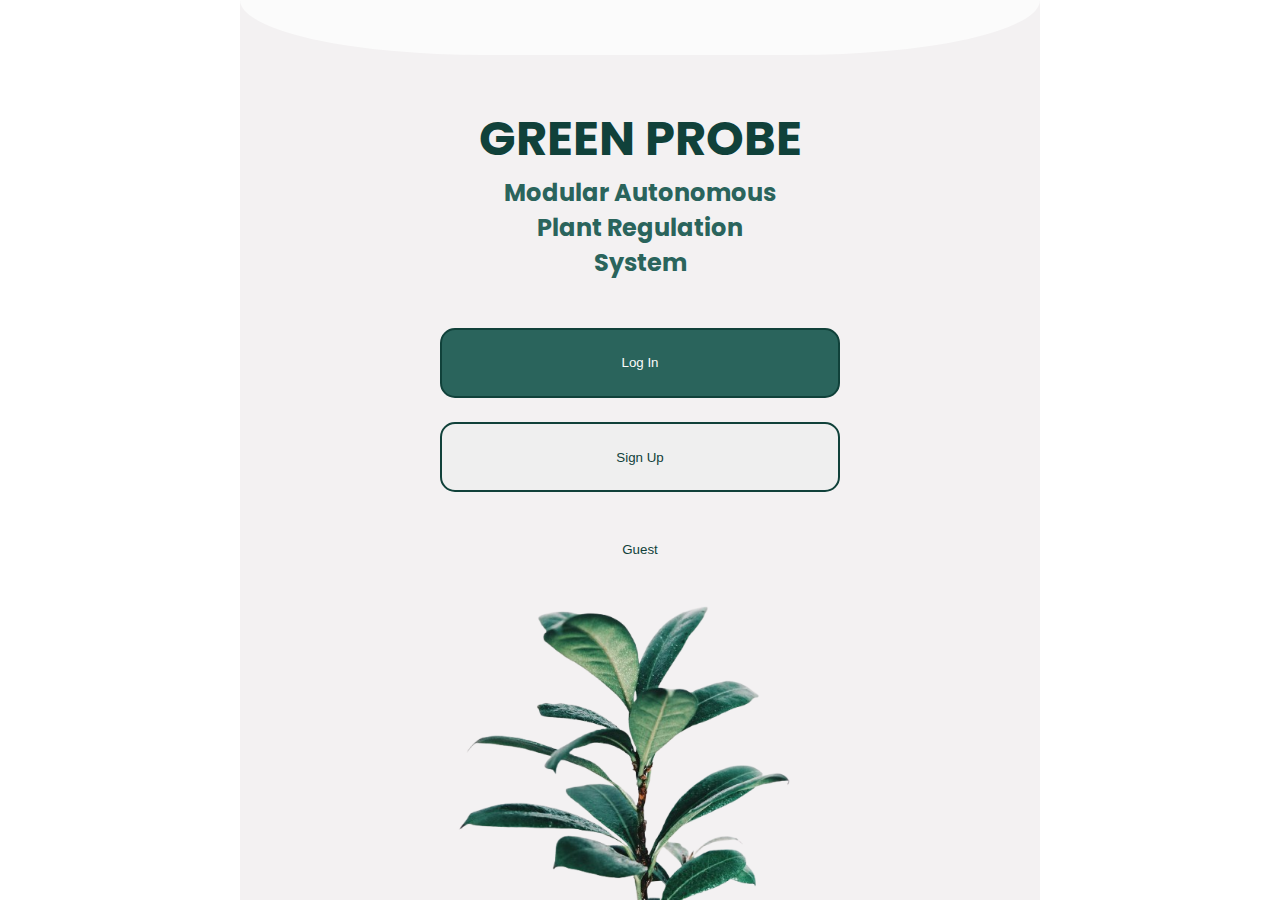
<file: Web/html/index.html>
<!DOCTYPE html>
<html lang="en">
<head>
    <meta charset="UTF-8">
    <meta name="viewport" content="width=device-width, initial-scale=1.0">
    <title>GreenProbe</title>

    <!-- CSS Styling-->
    <link rel="stylesheet" href="../css/index.css">
    <link rel="stylesheet" href="../css/general.css">

    <!-- Google Fonts-->
    <link rel="preconnect" href="https://fonts.googleapis.com">
    <link rel="preconnect" href="https://fonts.gstatic.com" crossorigin>
    <link href="https://fonts.googleapis.com/css2?family=Poppins:ital,wght@0,100;0,200;0,300;0,400;0,500;0,600;0,700;0,800;0,900;1,100;1,200;1,300;1,400;1,500;1,600;1,700;1,800;1,900&display=swap" rel="stylesheet">

</head>
<body>
    <main class="home">
        <div class="home-round-deco"></div>
        <div class="home-txt">
            <h1>GREEN PROBE</h1>
            <h2>Modular Autonomous<br>Plant Regulation<br>System</h2>
        </div>
        <div class="home-btn">
            <button id="home-btn-1" type="button">Log In</button>
            <button id="home-btn-2" type="button">Sign Up</button>
            <button id="home-btn-3" type="button">Guest</button>
        </div>
        <div class="home-img">
            <img src="../img/plant-signin.png" alt="">
        </div>
    </main>

    <script src="../js/event.js" defer></script>
</body>
</html>
</file>
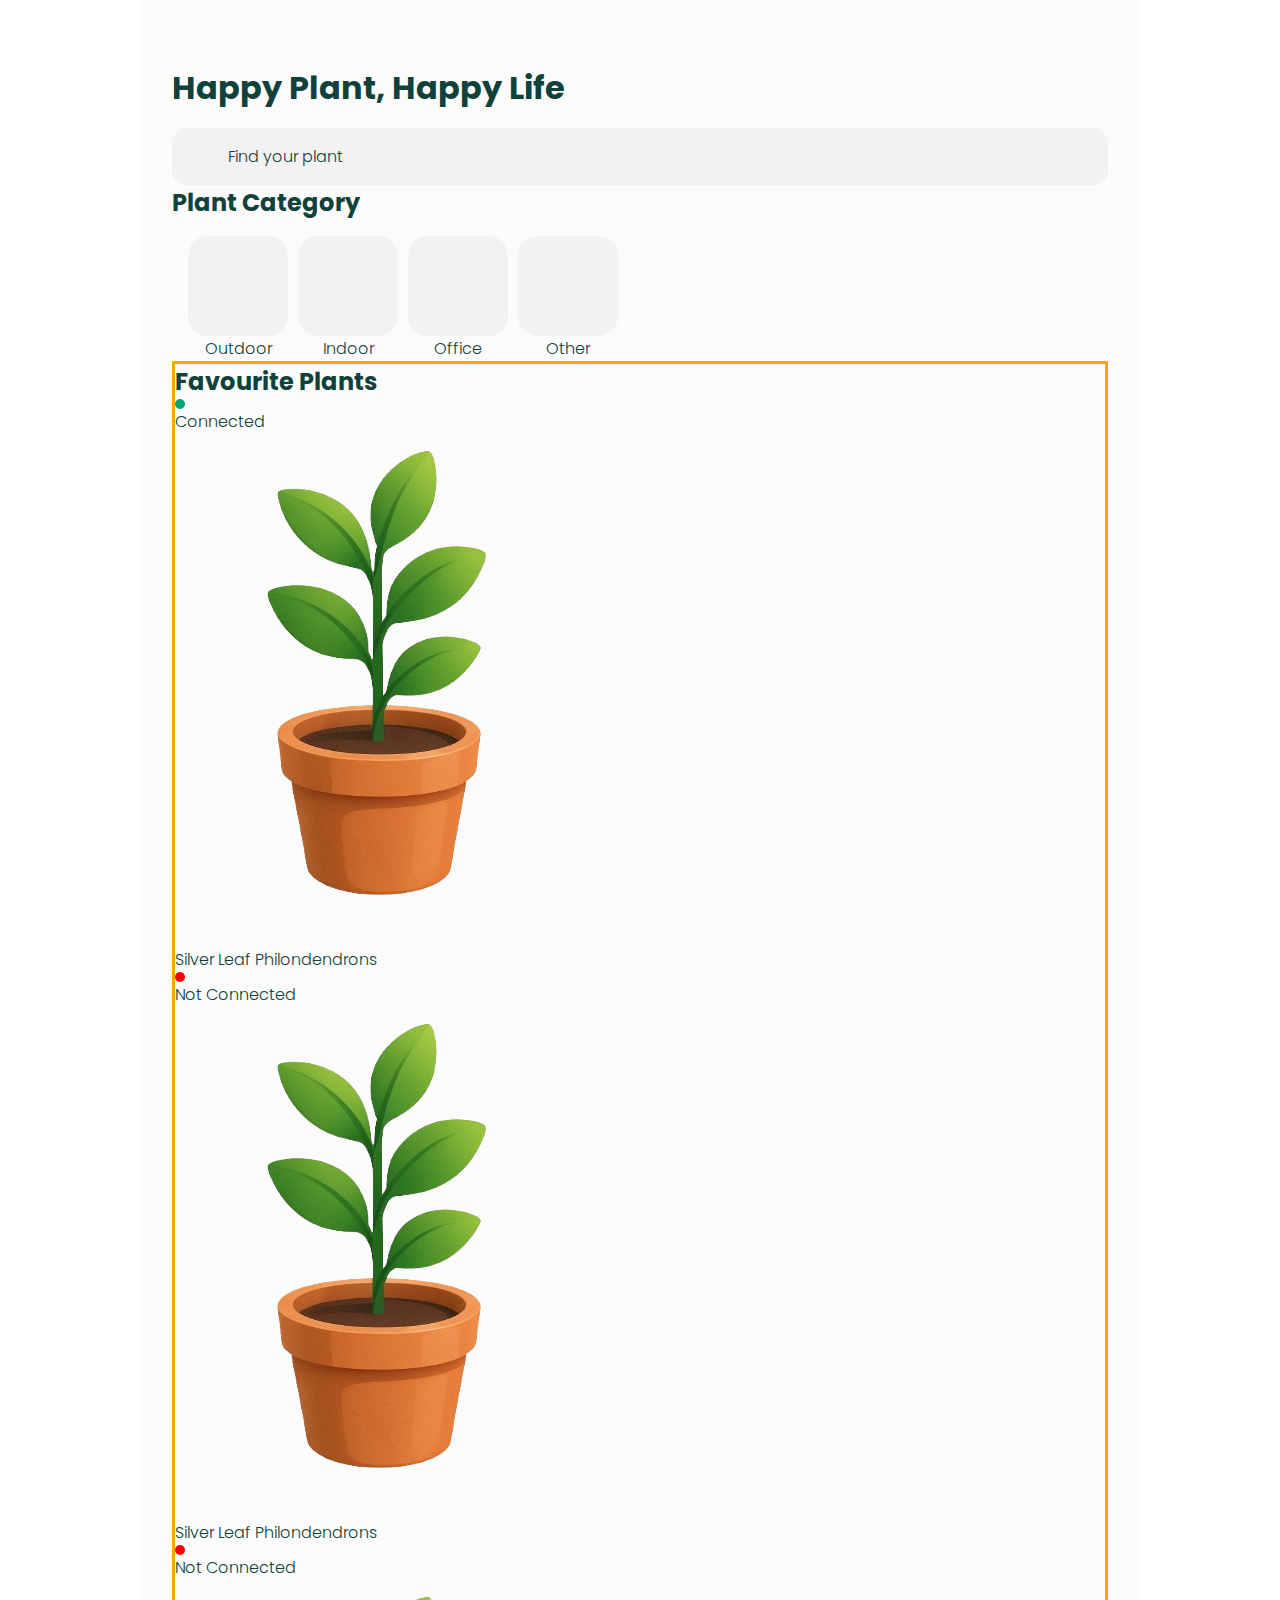
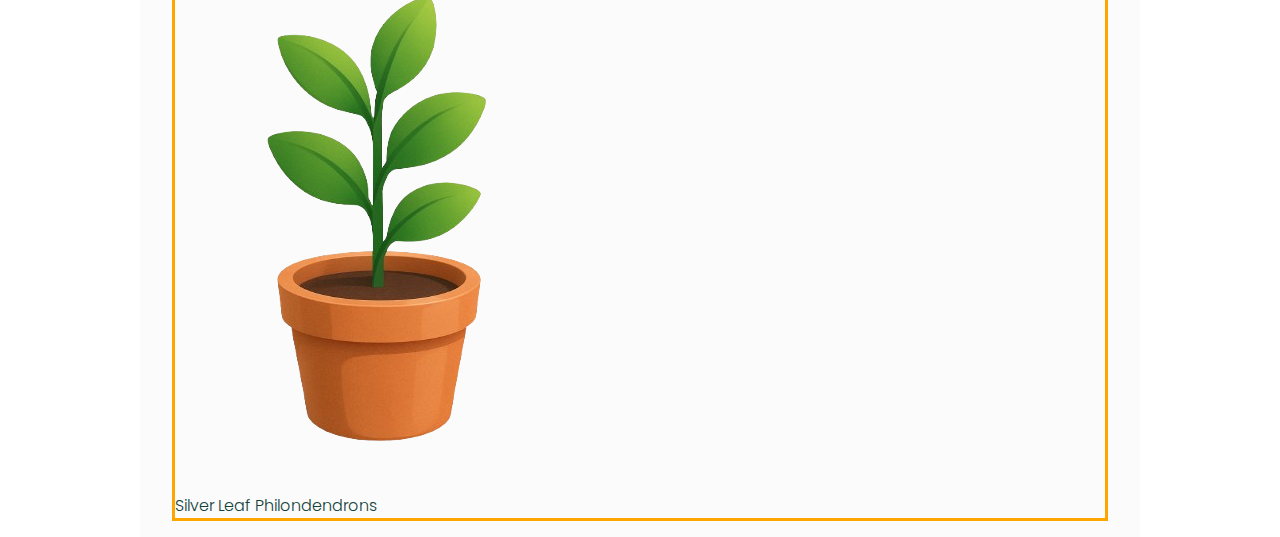
<file: Web/home.html>
<!DOCTYPE html>
<html lang="en">
<head>
    <meta charset="UTF-8">
    <meta name="viewport" content="width=device-width, initial-scale=1.0">
    <title>GreenProbe</title>

    <!-- CSS Styling-->
    <link rel="stylesheet" href="css/home.css">
    <link rel="stylesheet" href="css/general.css">

    <!-- Google Fonts-->
    <link rel="preconnect" href="https://fonts.googleapis.com">
    <link rel="preconnect" href="https://fonts.gstatic.com" crossorigin>
    <link href="https://fonts.googleapis.com/css2?family=Poppins:ital,wght@0,100;0,200;0,300;0,400;0,500;0,600;0,700;0,800;0,900;1,100;1,200;1,300;1,400;1,500;1,600;1,700;1,800;1,900&display=swap" rel="stylesheet">

    <!-- flaticon Icons-->
    <link rel='stylesheet' href='https://cdn-uicons.flaticon.com/2.6.0/uicons-regular-rounded/css/uicons-regular-rounded.css'>
    <link rel='stylesheet' href='https://cdn-uicons.flaticon.com/2.6.0/uicons-solid-rounded/css/uicons-solid-rounded.css'>

</head>
<body>
    <main class="home">
        <div class="home-menu mar-bot-3">
            <i class="fi fi-rr-menu-burger" id="menu-burger__redirect"></i>
        </div>
        <div class="home-top mar-bot-3">
            <h1>Happy Plant, Happy Life</h1>
            <div class="home-top-search">
                <i class="fi fi-rr-search"></i>
                <p>Find your plant</p>
                <i class="fi fi-rr-qr-scan"></i>
            </div>
        </div>
        <div class="home-category mar-bot-3">
            <h2>Plant Category</h2>
            <div class="home-category-opt">
                <div class="home-category-opt-sub">
                    <i class="fi fi-sr-daisy-alt"></i>
                    <p>Outdoor</p>
                </div>
                <div class="home-category-opt-sub">
                    <i class="fi fi-sr-house-chimney-heart"></i>
                    <p>Indoor</p>
                </div>
                <div class="home-category-opt-sub">
                    <i class="fi fi-sr-city"></i>
                    <p>Office</p>
                </div>
                <div class="home-category-opt-sub">
                    <i class="fi fi-sr-boxes"></i>
                    <p>Other</p>
                </div>
            </div>
        </div>
        <div class="home-favourite mar-bot-3">
            <h2>Favourite Plants</h2>
            <div class="home-favourite-opt" id="home-favourite-opt-redirect">
                <div class="home-favourite-opt-sub">
                    <div class="home-favourite-opt-sub-status">
                        <div class="small-circle green"></div>
                        <p>Connected</p>
                    </div>
                    <img src="img/Plant1.png" alt="">
                    <div class="home-favourite-opt-sub-name">
                        <p>Silver Leaf Philondendrons</p>
                        <i class="fi fi-sr-heart"></i>
                    </div>
                </div>
                <div class="home-favourite-opt-sub">
                    <div class="home-favourite-opt-sub-status">
                        <div class="small-circle red"></div>
                        <p>Not Connected</p>
                    </div>
                    <img src="img/Plant1.png" alt="">
                    <div class="home-favourite-opt-sub-name">
                        <p>Silver Leaf Philondendrons</p>
                        <i class="fi fi-sr-heart"></i>
                    </div>
                </div>
                <div class="home-favourite-opt-sub">
                    <div class="home-favourite-opt-sub-status">
                        <div class="small-circle red"></div>
                        <p>Not Connected</p>
                    </div>
                    <img src="img/Plant1.png" alt="">
                    <div class="home-favourite-opt-sub-name">
                        <p>Silver Leaf Philondendrons</p>
                        <i class="fi fi-sr-heart"></i>
                    </div>
                </div>
            </div>
        </div>
    </main>

    <script src="js/event.js" defer></script>
</body>
</html>
</file>
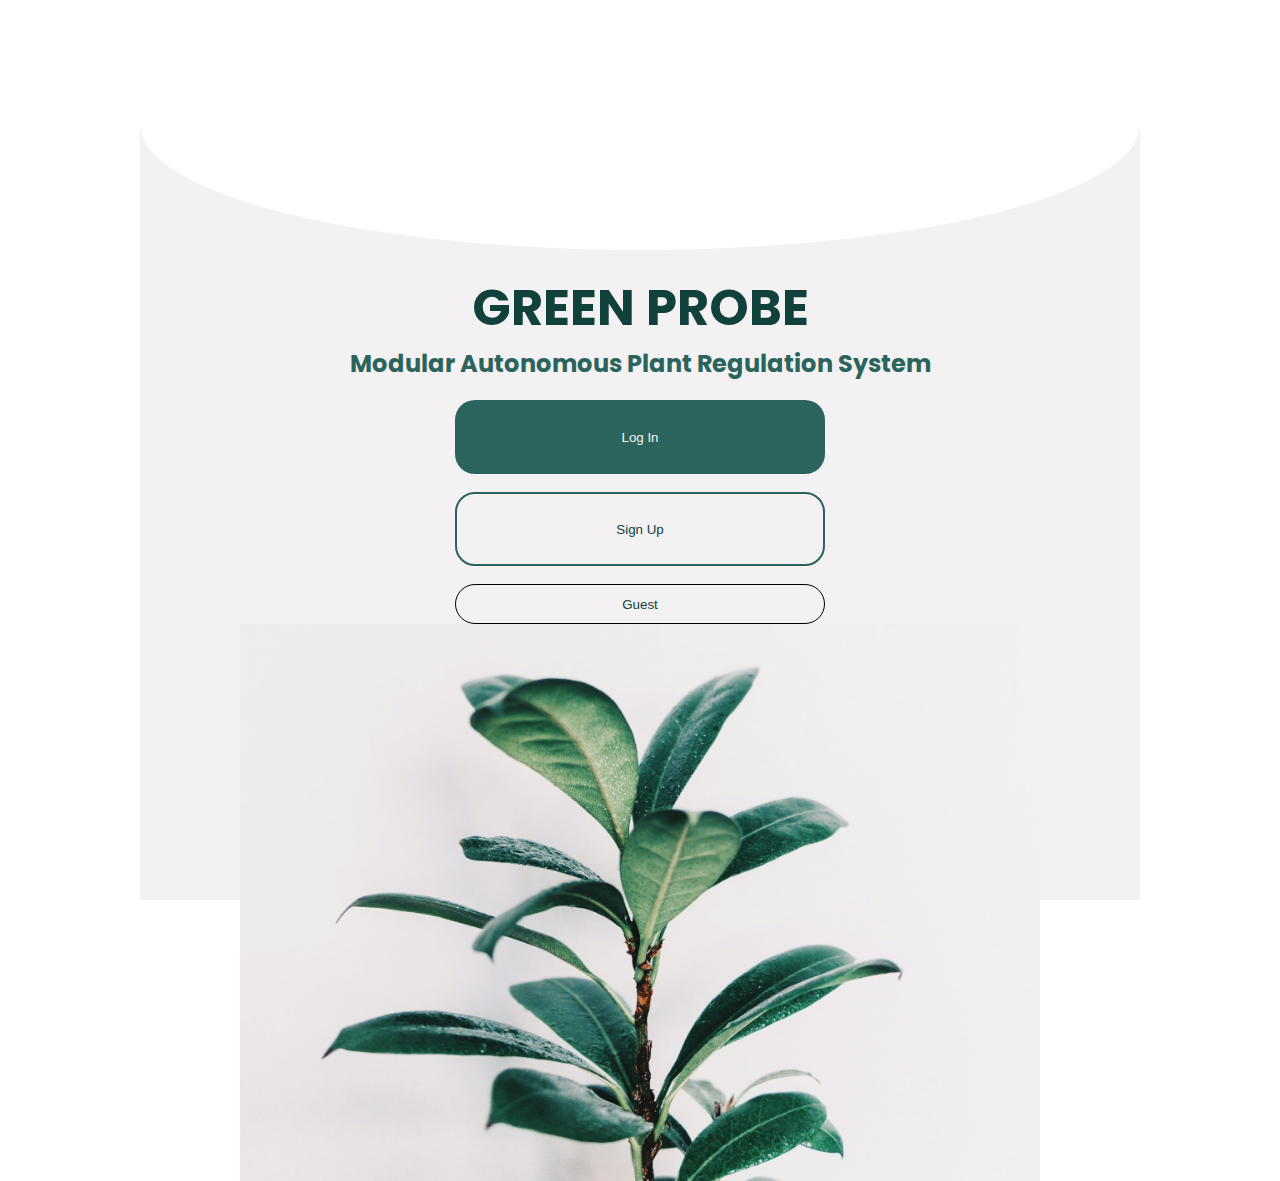
<file: Web/mobile.html>
<!DOCTYPE html>
<html lang="en">
<head>
    <meta charset="UTF-8">
    <meta name="viewport" content="width=device-width, initial-scale=1.0">
    <title>GreenProbe</title>

    <!-- CSS Styling-->
    <link rel="stylesheet" href="mobile.css">

    <!-- Google Fonts-->
    <link rel="preconnect" href="https://fonts.googleapis.com">
    <link rel="preconnect" href="https://fonts.gstatic.com" crossorigin>
    <link href="https://fonts.googleapis.com/css2?family=Poppins:ital,wght@0,100;0,200;0,300;0,400;0,500;0,600;0,700;0,800;0,900;1,100;1,200;1,300;1,400;1,500;1,600;1,700;1,800;1,900&display=swap" rel="stylesheet">

</head>
<body>
    <main class="home">
        <div class="home-round-deco"></div>
        <div class="home-txt">
            <h1>GREEN PROBE</h1>
            <h2>Modular Autonomous Plant Regulation System</h2>
        </div>
        <div class="home-btn">
            <button type="button">Log In</button>
            <button type="button">Sign Up</button>
            <button type="button">Guest</button>
        </div>
        <div class="home-img">
            <img src="img/plant-signin.jpg" alt="">
        </div>
    </main>
</body>
</html>
</file>
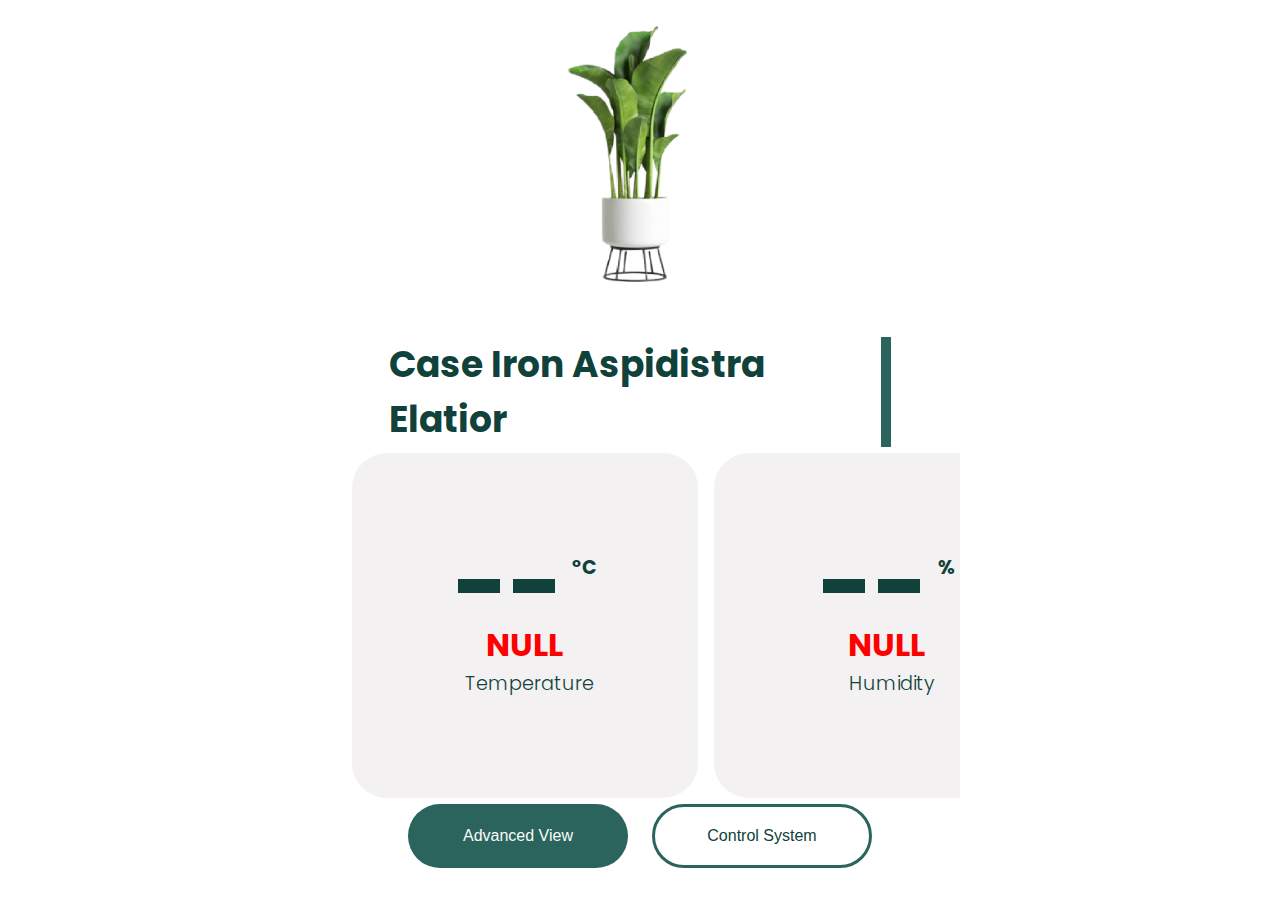
<file: Web/no_plant.html>
<!DOCTYPE html>
<html lang="en">
<head>
    <meta charset="UTF-8">
    <meta name="viewport" content="width=device-width, initial-scale=1.0">
    <title>GreenProbe</title>

    <!-- CSS Styling-->
    <link rel="stylesheet" href="css/plant.css">
    <link rel="stylesheet" href="css/no_plant.css">
    <link rel="stylesheet" href="css/general.css">

    <!-- Google Fonts-->
    <link rel="preconnect" href="https://fonts.googleapis.com">
    <link rel="preconnect" href="https://fonts.gstatic.com" crossorigin>
    <link href="https://fonts.googleapis.com/css2?family=Poppins:ital,wght@0,100;0,200;0,300;0,400;0,500;0,600;0,700;0,800;0,900;1,100;1,200;1,300;1,400;1,500;1,600;1,700;1,800;1,900&display=swap" rel="stylesheet">

    <!-- flaticon Icons-->
    <link rel='stylesheet' href='https://cdn-uicons.flaticon.com/2.6.0/uicons-solid-rounded/css/uicons-solid-rounded.css'>
</head>
<body>
    <main class="plant">
        <div class="plant-nav">
            <i class="fi fi-sr-angle-left" id="plant-title__redirect"></i>
            <i class="fi fi-sr-heart"></i>
        </div>
        <div class="plant-title">
            <div class="plant-title-wrapper">
                <img src="img/Plant2.png" alt="">
            </div>
            <div class="plant-title-name">
                <h2>Case Iron Aspidistra Elatior</h2>
                <div class="rectangle-fill"></div>
            </div>
        </div>
        <div class="plant-meter">
            <div class="plant-meter-sub">
                <div>
                    <h3>--</h3>
                    <h4>°C</h4>
                </div>
                <h4>NULL</h4>
                <div>
                    <i class="fi fi-sr-temperature-high"></i>
                    <label for="Temperature">Temperature</label>
                </div>
            </div>
            <div class="plant-meter-sub">
                <div>
                    <h3>--</h3>
                    <h4>%</h4>
                </div>
                <h4>NULL</h4>
                <div>
                    <i class="fi fi-sr-raindrops"></i>
                    <label for="Humidity">Humidity</label>
                </div>
            </div>
            <div class="plant-meter-sub">
                <div>
                    <h3>--</h3>
                    <h4>%</h4>
                </div>
                <h4>NULL</h4>
                <div>
                    <i class="fi fi-sr-mound"></i>
                    <label for="Soil_Moisture">Soil Moisture</label>
                </div>
            </div>
            <div class="plant-meter-sub">
                <div>
                    <h3>--</h3> 
                </div>
                <h4>NULL</h4>
                <div>
                    <i class="fi fi-sr-chart-pyramid"></i>
                    <label for="PH_Value">PH Value</label>
                </div>
            </div>
        </div>
        <div class="plant-btns">
            <button type="button">Advanced View</button>
            <button type="button">Control System</button>
        </div>
    </main>
    <p id="errormsg" style="color: red;"></p>

    <script src="js/event.js" defer></script>
</body>
</html>
</file>
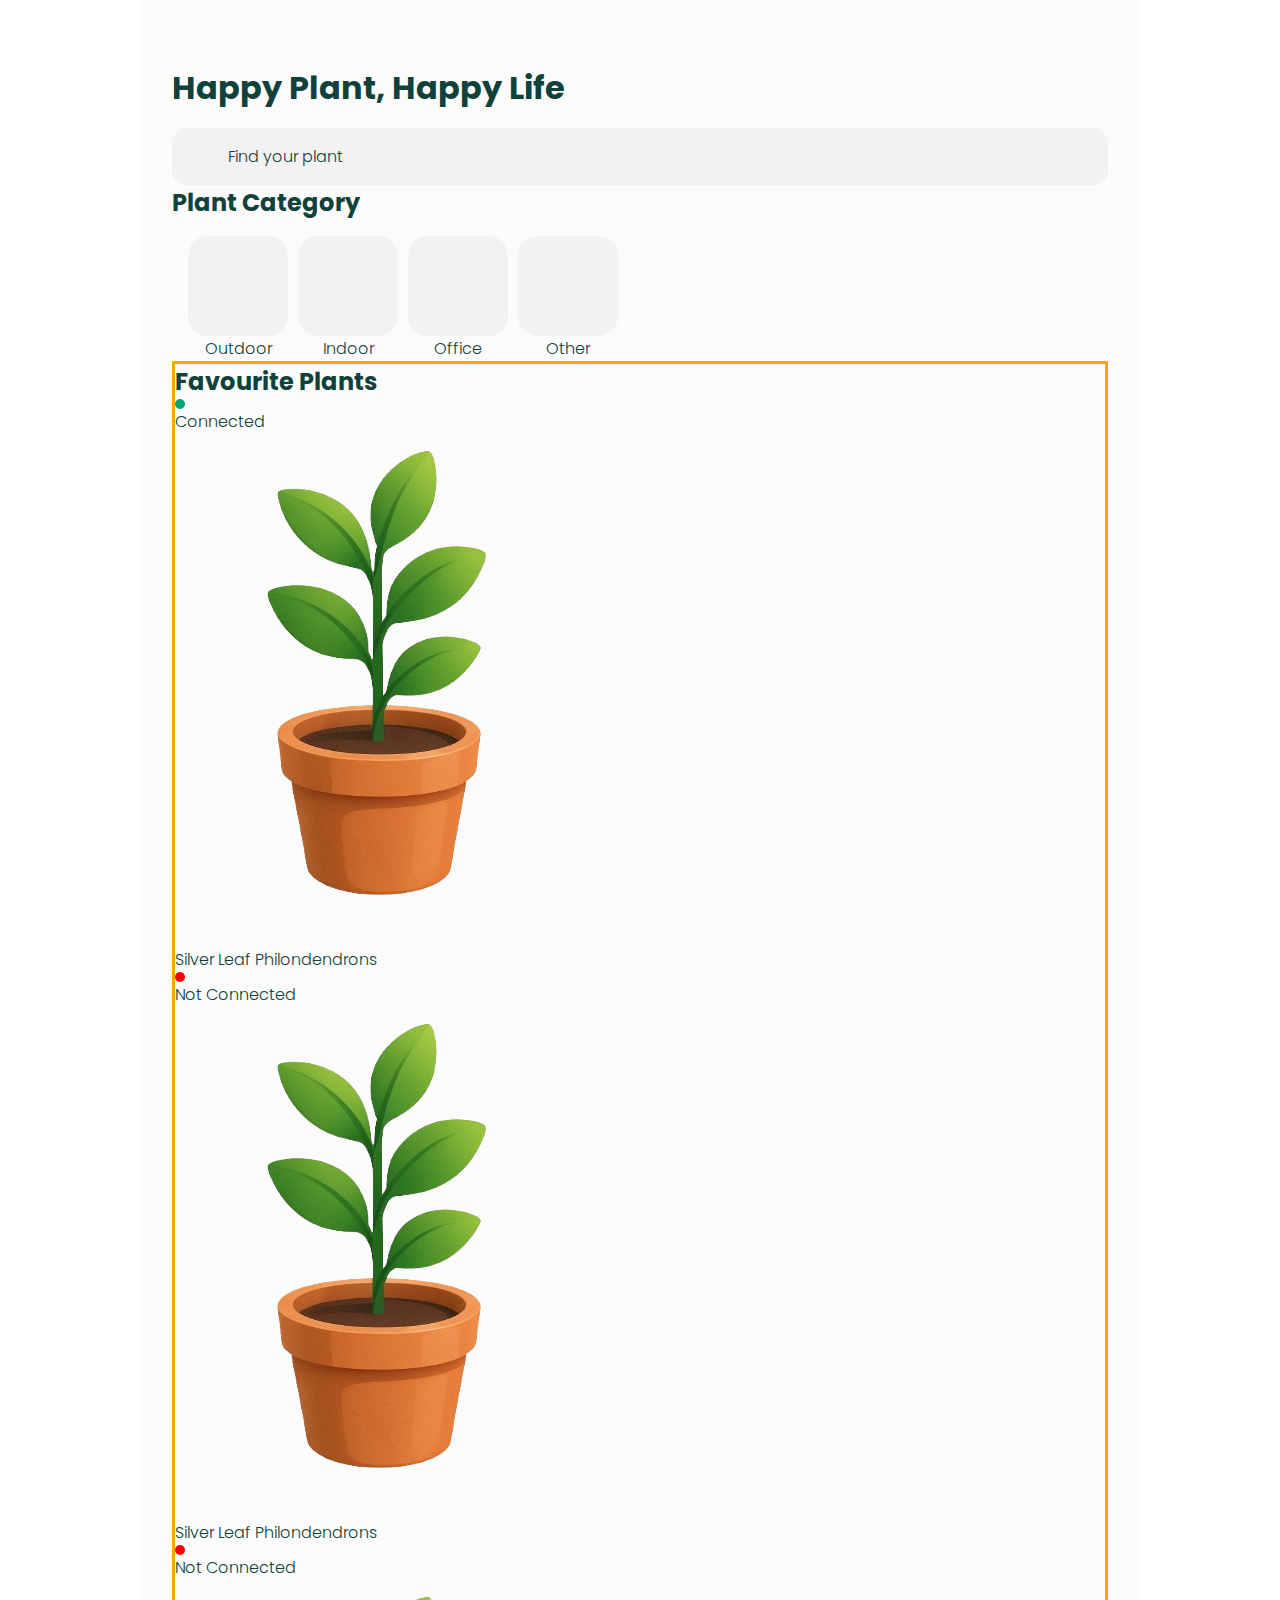
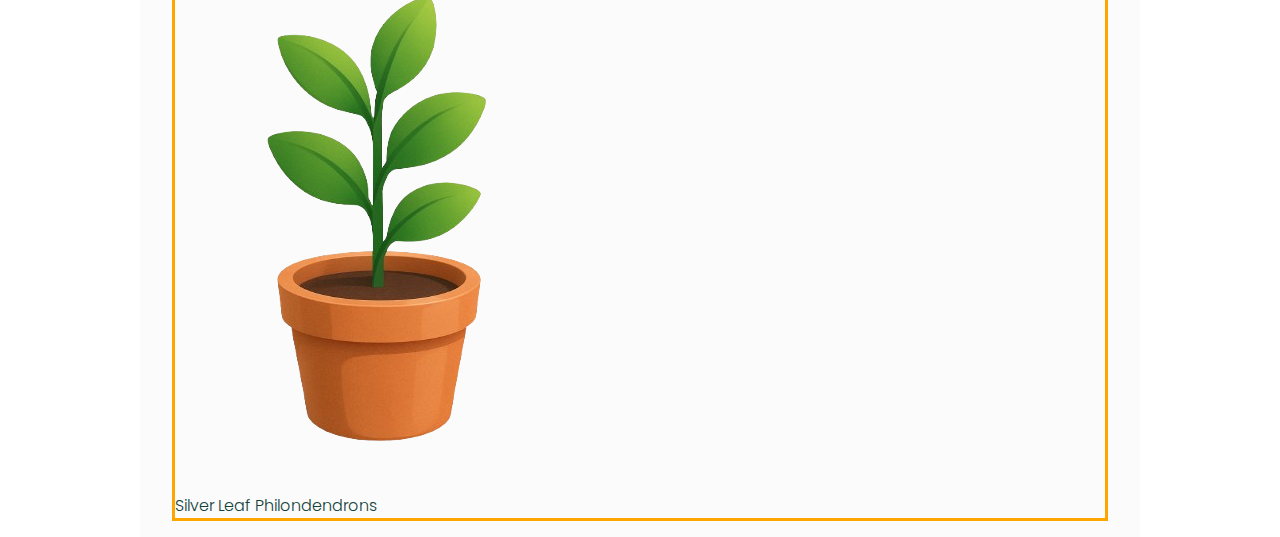
<file: Web/html/home.html>
<!DOCTYPE html>
<html lang="en">
<head>
    <meta charset="UTF-8">
    <meta name="viewport" content="width=device-width, initial-scale=1.0">
    <title>GreenProbe</title>

    <!-- CSS Styling-->
    <link rel="stylesheet" href="../css/home.css">
    <link rel="stylesheet" href="../css/general.css">

    <!-- Google Fonts-->
    <link rel="preconnect" href="https://fonts.googleapis.com">
    <link rel="preconnect" href="https://fonts.gstatic.com" crossorigin>
    <link href="https://fonts.googleapis.com/css2?family=Poppins:ital,wght@0,100;0,200;0,300;0,400;0,500;0,600;0,700;0,800;0,900;1,100;1,200;1,300;1,400;1,500;1,600;1,700;1,800;1,900&display=swap" rel="stylesheet">

    <!-- flaticon Icons-->
    <link rel='stylesheet' href='https://cdn-uicons.flaticon.com/2.6.0/uicons-regular-rounded/css/uicons-regular-rounded.css'>
    <link rel='stylesheet' href='https://cdn-uicons.flaticon.com/2.6.0/uicons-solid-rounded/css/uicons-solid-rounded.css'>

</head>
<body>
    <main class="home">
        <div class="home-menu mar-bot-3">
            <i class="fi fi-rr-menu-burger"></i>
        </div>
        <div class="home-top mar-bot-3">
            <h1>Happy Plant, Happy Life</h1>
            <div class="home-top-search">
                <i class="fi fi-rr-search"></i>
                <p>Find your plant</p>
                <i class="fi fi-rr-qr-scan"></i>
            </div>
        </div>
        <div class="home-category mar-bot-3">
            <h2>Plant Category</h2>
            <div class="home-category-opt">
                <div class="home-category-opt-sub">
                    <i class="fi fi-sr-daisy-alt"></i>
                    <p>Outdoor</p>
                </div>
                <div class="home-category-opt-sub">
                    <i class="fi fi-sr-house-chimney-heart"></i>
                    <p>Indoor</p>
                </div>
                <div class="home-category-opt-sub">
                    <i class="fi fi-sr-city"></i>
                    <p>Office</p>
                </div>
                <div class="home-category-opt-sub">
                    <i class="fi fi-sr-boxes"></i>
                    <p>Other</p>
                </div>
            </div>
        </div>
        <div class="home-favourite mar-bot-3">
            <h2>Favourite Plants</h2>
            <div class="home-favourite-opt">
                <div class="home-favourite-opt-sub">
                    <div class="home-favourite-opt-sub-status">
                        <div class="small-circle green"></div>
                        <p>Connected</p>
                    </div>
                    <img src="../img/Plant1.png" alt="">
                    <div class="home-favourite-opt-sub-name">
                        <p>Silver Leaf Philondendrons</p>
                        <i class="fi fi-sr-heart"></i>
                    </div>
                </div>
                <div class="home-favourite-opt-sub">
                    <div class="home-favourite-opt-sub-status">
                        <div class="small-circle red"></div>
                        <p>Not Connected</p>
                    </div>
                    <img src="../img/Plant1.png" alt="">
                    <div class="home-favourite-opt-sub-name">
                        <p>Silver Leaf Philondendrons</p>
                        <i class="fi fi-sr-heart"></i>
                    </div>
                </div>
                <div class="home-favourite-opt-sub">
                    <div class="home-favourite-opt-sub-status">
                        <div class="small-circle red"></div>
                        <p>Not Connected</p>
                    </div>
                    <img src="../img/Plant1.png" alt="">
                    <div class="home-favourite-opt-sub-name">
                        <p>Silver Leaf Philondendrons</p>
                        <i class="fi fi-sr-heart"></i>
                    </div>
                </div>
            </div>
        </div>
    </main>
</body>
</html>
</file>
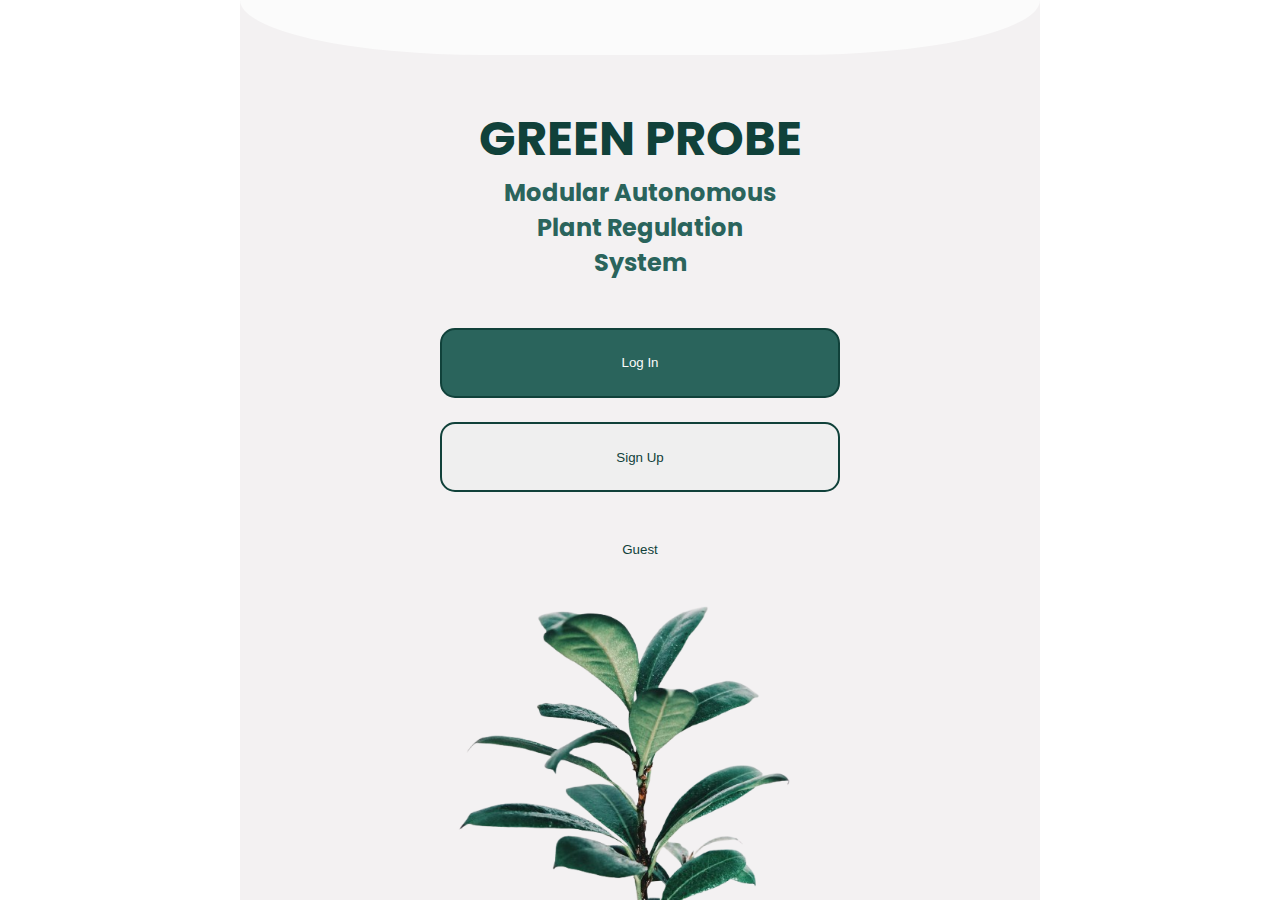
<file: Web/html/mobile.html>
<!DOCTYPE html>
<html lang="en">
<head>
    <meta charset="UTF-8">
    <meta name="viewport" content="width=device-width, initial-scale=1.0">
    <title>GreenProbe</title>

    <!-- CSS Styling-->
    <link rel="stylesheet" href="../css/mobile.css">
    <link rel="stylesheet" href="../css/general.css">

    <!-- Google Fonts-->
    <link rel="preconnect" href="https://fonts.googleapis.com">
    <link rel="preconnect" href="https://fonts.gstatic.com" crossorigin>
    <link href="https://fonts.googleapis.com/css2?family=Poppins:ital,wght@0,100;0,200;0,300;0,400;0,500;0,600;0,700;0,800;0,900;1,100;1,200;1,300;1,400;1,500;1,600;1,700;1,800;1,900&display=swap" rel="stylesheet">

</head>
<body>
    <main class="home">
        <div class="home-round-deco"></div>
        <div class="home-txt">
            <h1>GREEN PROBE</h1>
            <h2>Modular Autonomous<br>Plant Regulation<br>System</h2>
        </div>
        <div class="home-btn">
            <button type="button">Log In</button>
            <button type="button">Sign Up</button>
            <button type="button">Guest</button>
        </div>
        <div class="home-img">
            <img src="../img/plant-signin.png" alt="">
        </div>
    </main>
</body>
</html>
</file>
<file: Web/css/index.css>
.home{
    display: flex;
    flex-direction: column;
    height: 100vh;
    max-width: 800px;
    width: 100%;
    margin: 0 auto;
    justify-content: space-between;
    background-color: var(--grey);
}
.home-round-deco{
    background-color: var(--white); 
    color: var(--white);
    width: 100%;
    height: 10vh;
    border-bottom-left-radius: 100% 20vh;
    border-bottom-right-radius: 100% 20vh;
    overflow: hidden;
}
.home-txt{
    display: flex;
    flex-direction: column;
    text-align: center;
    margin: 3rem 0;
}
.home-txt h1{
    font-size: 3rem;
}
.home-txt h2{
    color: var(--green);
}
.home-btn{
    display: flex;
    flex-direction: column;
    row-gap: 1.5rem;
    align-items: center;
}
.home-btn button{
    width: 80%;
    max-width: 400px;
    padding: 1.6rem 0;
    border: 2px solid var(--fonts-color);
    border-radius: 15px;
}
.home-btn button:first-of-type{
    color: var(--white);
    background-color: var(--green);
}
.home-btn button:last-of-type{
    border: none;
    background-color: transparent;
}
.home-img{
    display: flex;
    width: 100%;
    overflow: hidden;
    justify-content: center;
}
.home-img img{
    width: 100%;
    max-width: 750px;
    object-fit: contain;
}
</file>
<file: Web/css/general.css>
:root, *, html, body{
    margin: 0;
    padding: 0;
    box-sizing: border-box;
}
body{
    --fonts-color: #10413A;
    /* Color Palattes */
    --green: #2A645C;
    --white: #fbfbfb;
    --grey: #F3F1F2;
    /* Btns colors */
    --combo1: #00AA77;
    --combo2: #DC8758;
    --combo3: #C132F3;
    --combo4: #26CAEE;
    /* Connection colors */
    --connected: #00AA77;
    --disconnected: #FF0000;

    font-family: Poppins, sans-serif;
    font-weight: 300;
    font-size: 16px;
    color: var(--fonts-color);
}
button{
    border: none;
    cursor: pointer;
    color: var(--fonts-color);
}
button:hover{
    opacity: 0.8;
}
button:active{
    opacity: 0.5;
}
i{
    cursor: pointer;
}
.mar-bot-10p{
    margin-bottom: 10%;
}
.small-circle{
    width: 10px;
    height: 10px;
    border-radius: 50%;
}
.red{
    background-color: var(--disconnected);
}
.green{
    background-color: var(--connected);
}
.rectangle-fill{
    background-color: var(--green);
    width: 100%;
}
</file>
<file: Web/css/home.css>
.home{
    display: flex;
    flex-direction: column;
    /* height: 100vh; */
    max-width: 1000px;
    width: 100%;
    margin: 0 auto;
    justify-content: space-between;
    background-color: var(--white);
    padding: 1rem 2rem;
}
.home-menu{
    margin: 3rem 0 0;
}
.home-top{
    display: flex;
    flex-direction: column;
    row-gap: 1rem;
}
.home-top-search{
    display: grid;
    grid-template-columns: 40px 1fr 20px;
    background-color: var(--grey);
    padding: 1rem;
    border-radius: 15px;
}
.home-category{
    display: flex;
    flex-direction: column;
    gap: 1rem;
}
.home-category-opt{
    display: flex;
    overflow-x: auto;
    justify-content: left;
    column-gap: 10px;
    margin: 0 -1rem;
    -ms-overflow-style: none;  /* IE */
    scrollbar-width: none;     /* Firefox */
}
.home-category-opt-sub{
    display: flex;
    flex-direction: column;
    align-items: center;
    justify-content: center;
    scroll-snap-align: start;
}
.home-category-opt::-webkit-scrollbar {
  display: none;
}
.home-category-opt-sub i{
    display: flex;
    background-color: var(--grey);
    aspect-ratio: 1/1;
    width: 100px;
    align-items: center;
    justify-content: center;
    border-radius: 20px;
    font-size: 1.5rem;
}
.home-category-opt > .home-category-opt-sub:first-child i{
    color: var(--combo1);
}
.home-category-opt > .home-category-opt-sub:nth-child(2) i{
    color: var(--combo2);
}
.home-category-opt > .home-category-opt-sub:nth-child(3) i{
    color: var(--combo3);
}
.home-category-opt > .home-category-opt-sub:last-child i{
    color: var(--combo4);
}
.home-favourite{
    border: 3px solid orange;
}

@media (min-width: 460px){
    .home-category-opt{
        margin: 0 1rem;
    }
    .home-menu i,.home-category-opt-sub i{
        font-size: 1.8rem;
    }
}
</file>
<file: Web/mobile.css>
:root, html, body{
    margin: 0;
    padding: 0;
}
body{
    --fonts-color: #10413A;
    /* Color Palattes */
    --green: #2A645C;
    --white: #F3F3F3;
    --grey: #F3F1F2;
    /* Btns colors */
    --combo1: #00AA77;
    --combo2: #DC8758;
    --combo3: #C132F3;
    --combo4: #26CAEE;
    /* Connection colors */
    --connected: #00AA77;
    --disconnected: #FF0000;

    font-family: Poppins, sans-serif;
    font-weight: 300;
    font-size: 16px;
    color: var(--fonts-color);

    max-width: 1000px;
    margin: 0 auto;
}
button{
    border: none;
    cursor: pointer;
    color: var(--fonts-color);
}
.home{
    background-color: var(--grey);
    display: grid;
    grid-template-columns: 1fr;
    grid-template-rows: auto minmax(150px, 330px) repeat(3, auto);
    height: 100vh;
}
.home-round-deco{
    width: 100%;
    aspect-ratio: 4/1;
    background-color: #fff;
    border-bottom-right-radius: 100%;
    border-bottom-left-radius: 100%;
}
.home-txt{
    display: flex;
    flex-direction: column;
    text-align: center;
    justify-content: center;
}
.home-txt h1{
    font-size: 50px;
    margin: 0;
}
.home-txt h2{
    color: var(--green);
    margin: 0;
}

.home button{
    width: 370px;
    height: 74px;
    border-radius: 20px;
}
.home button:first-child{
    background-color: var(--green);
    color: var(--white);
}
.home button:nth-child(2){
    background-color: var(--grey);
    border: 2px solid var(--green);
}
.home button:nth-child(3){
    height: 40px;
    border: 1px solid black;
    background-color: transparent;
}
.home-btn{
    display: grid;
    row-gap: 18px;
    place-content: center;
}
.home-img{
    display: flex;
    justify-content: center;
}
.home-img img{
    width: 80%;
}
</file>
<file: Web/css/plant.css>
.plant{
    display: flex;
    flex-direction: column;
    margin: 0 auto;
    padding: 1rem 1rem 2rem;
    max-width: 800px;
    width: 100%;
    min-height: 100vh;
    align-items: center;
    overflow: hidden;
    justify-content: space-between;
}
.plant-nav{
    display: flex;
    width: 100%;
    justify-content: space-between;
    padding: 1rem 1.5rem;
    font-size: 1.3rem;
}
.plant-title{
    display: flex;
    flex-direction: column;
    gap: 2rem;
    margin-top: -4rem;
}
.plant-title-wrapper{
    width: 100%;
    height: 35vh;
    text-align: center;
}
.plant-title-wrapper img{
    height: 100%;
    object-fit: cover;
    overflow: hidden;
}
.plant-title-name{
    display: grid;
    grid-template-columns: 98% 2%;
    font-size: 1.5rem;
}
.plant-meter{
    display: flex;
    gap: 1rem;
    overflow-x: auto;
    max-width: 100vw;
    padding: 0 2rem;
}
.plant-meter::-webkit-scrollbar {
    display: none; /* optional: hide scrollbar */
}
.plant-meter-sub{
    background: var(--grey);
    flex: 0 0 auto;
    width: 60%;
    aspect-ratio: 1/1;
    display: block;
    justify-items: center;
    align-content: center;
    border-radius: 35px;
    scroll-snap-align: start;
}
.plant-meter-sub div{
    display: flex;
    gap: 0.6rem;
}
.plant-meter-sub div > h3{
    font-size: 6rem;
    line-height: 0.7;
}
.plant-meter-sub div > h4{
    font-size: 1.2rem;
}
.plant-meter-sub > h4{
    font-size: 2rem;
} 
.plant-meter-sub div > i, .plant-meter-sub div > label{
    font-size: 1.2rem;
}
.plant-meter-sub div > i{
    margin: 3px 0 0 0;
}
.plant-btns{
    display: flex;
    width: min(488px, 100%);
    justify-content: space-around;
}
.plant-btns button{
    width: 45%;
    height: 4rem;
    border-radius: 60px;
    font-size: 1rem;
}
.plant-btns :first-child{
    background: var(--green);
    color: var(--white);
}
.plant-btns :last-child{
    border: 3px solid var(--green);
    background: transparent;
}
</file>
<file: Web/css/no_plant.css>
.plant-meter-sub > h4{
    color: var(--disconnected);
}
</file>
<file: Web/css/mobile.css>
.home{
    display: flex;
    flex-direction: column;
    height: 100vh;
    max-width: 800px;
    width: 100%;
    margin: 0 auto;
    justify-content: space-between;
    background-color: var(--grey);
}
.home-round-deco{
    background-color: var(--white); 
    color: var(--white);
    width: 100%;
    height: 10vh;
    border-bottom-left-radius: 100% 20vh;
    border-bottom-right-radius: 100% 20vh;
    overflow: hidden;
}
.home-txt{
    display: flex;
    flex-direction: column;
    text-align: center;
    margin: 3rem 0;
}
.home-txt h1{
    font-size: 3rem;
}
.home-txt h2{
    color: var(--green);
}
.home-btn{
    display: flex;
    flex-direction: column;
    row-gap: 1.5rem;
    align-items: center;
}
.home-btn button{
    width: 80%;
    max-width: 400px;
    padding: 1.6rem 0;
    border: 2px solid var(--fonts-color);
    border-radius: 15px;
}
.home-btn button:first-of-type{
    color: var(--white);
    background-color: var(--green);
}
.home-btn button:last-of-type{
    border: none;
    background-color: transparent;
}
.home-img{
    display: flex;
    width: 100%;
    overflow: hidden;
    justify-content: center;
}
.home-img img{
    width: 100%;
    max-width: 750px;
    object-fit: contain;
}
</file>
